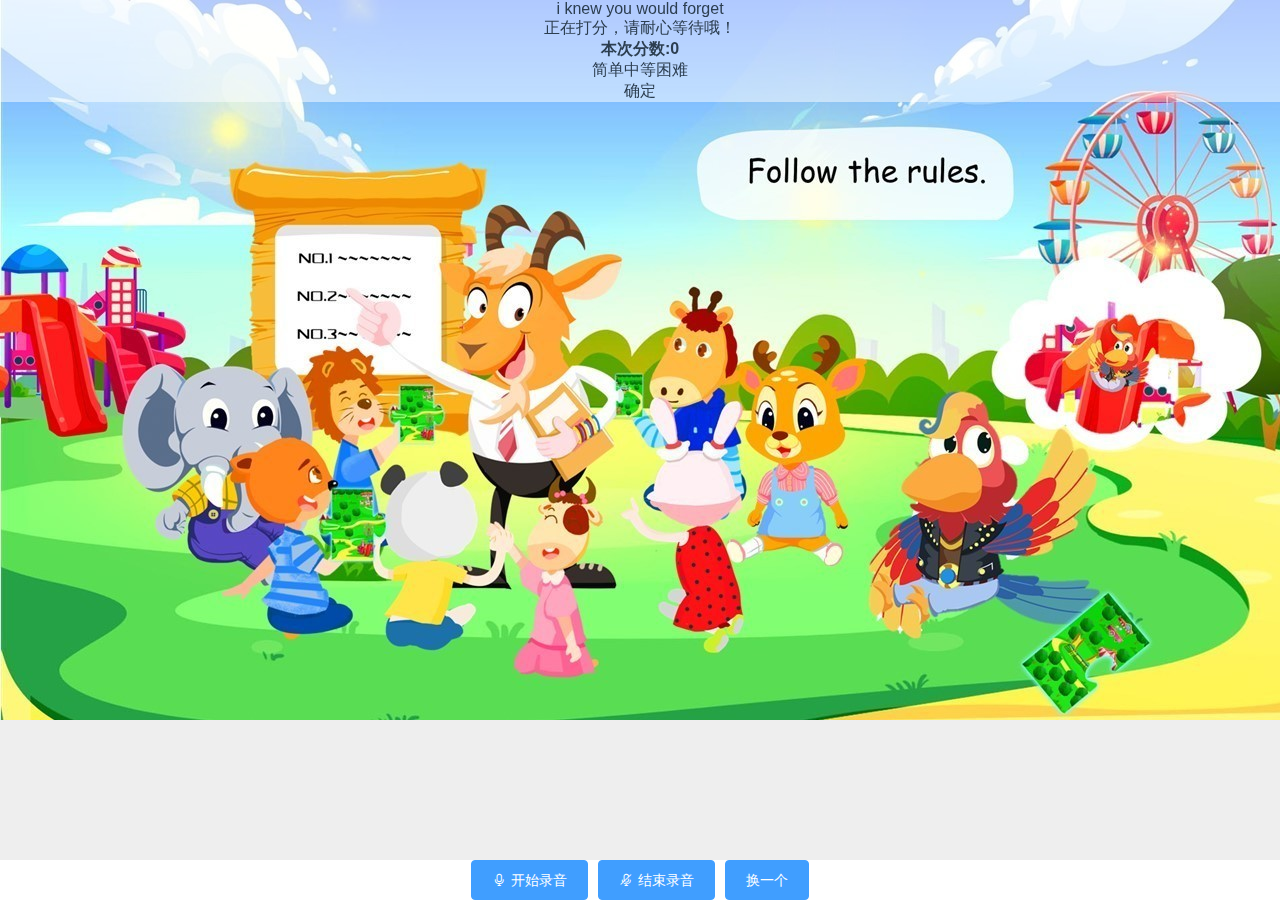
<file: app/src/main/assets/picture/index.html>
<!DOCTYPE html>
<html lang=en>

<head>
  <meta charset=utf-8>
  <meta http-equiv=X-UA-Compatible content="IE=edge">
  <meta name=viewport content="width=device-width,initial-scale=1">
  <link rel=icon href=favicon.ico>
  <title>ACVoice</title>
  <link href=./css/chunk-69451216.f25aabc3.css rel=prefetch>
  <link href=./js/chunk-69451216.de37ffda.js rel=prefetch>
  <link href=./css/app.4e7eff3c.css rel=preload as=style>
  <link href=./css/chunk-vendors.43fc3011.css rel=preload as=style>
  <link href=./js/app.5c0efa57.js rel=preload as=script>
  <link href=./js/chunk-vendors.f078e749.js rel=preload as=script>
  <link href=./css/chunk-vendors.43fc3011.css rel=stylesheet>
  <link href=./css/app.4e7eff3c.css rel=stylesheet>
</head>

<body><noscript><strong>We're sorry but ACVoice doesn't work properly without JavaScript enabled. Please enable it to
      continue.</strong></noscript>
  <div id=app></div>
  <script src=./js/chunk-vendors.f078e749.js> </script> <script src=js/app.5c0efa57.js> </script> </body> </html>
</file>
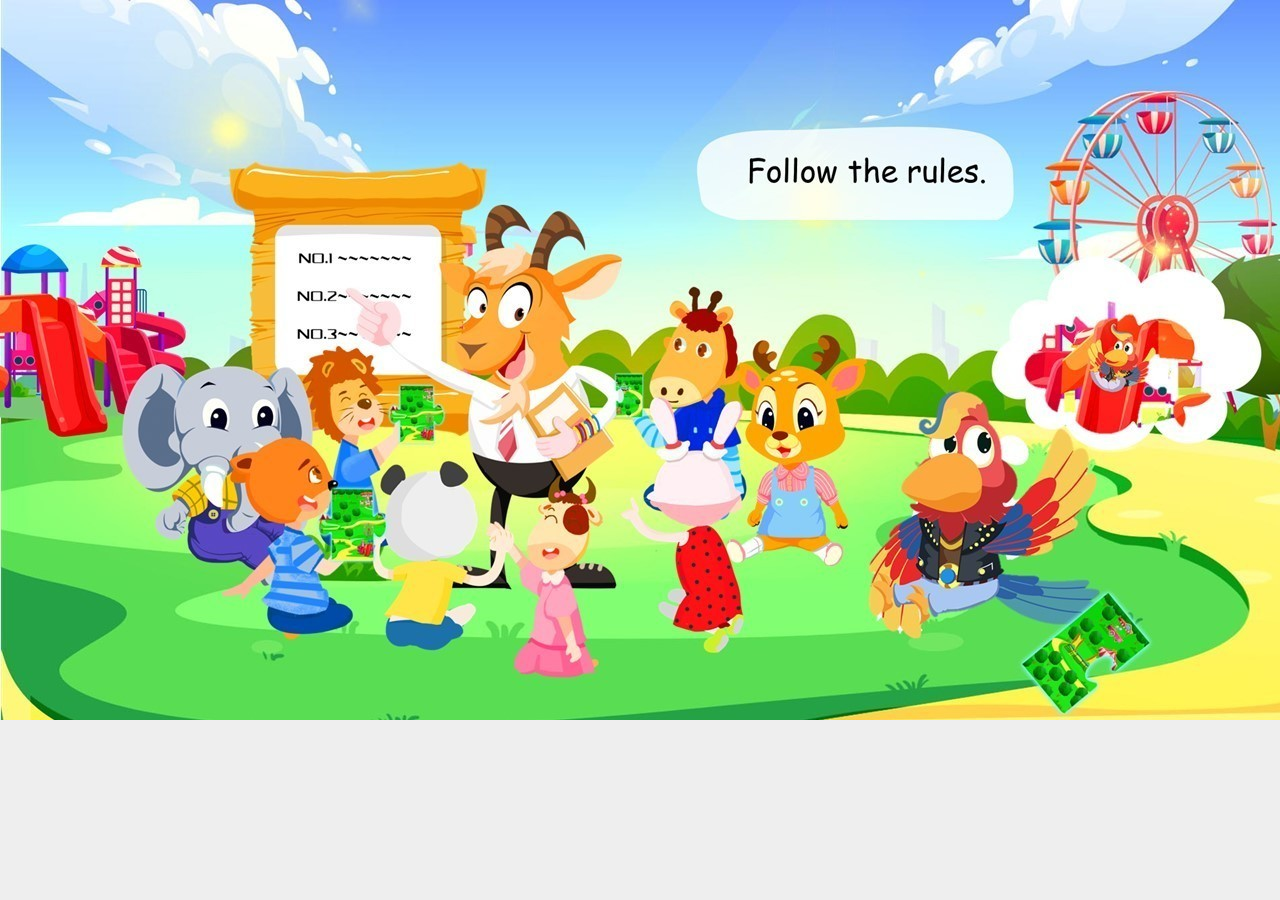
<file: app/src/main/assets/picture/ylcxb/index.html>
<!DOCTYPE html>
<html lang="en">
<head>
    <meta charset="utf-8">
    <!-- width=26.667, height=15 -->
    <meta name="viewport" content="width=device-width, initial-scale=1.0, maximum-scale=1.0, minimum-scale=1.0, user-scalable=no">
    <title>test1</title>
    <meta name="description" content="点击查看《test1》">


    <meta name="renderer" content="webkit">
    <meta http-equiv="X-UA-Compatible" content="IE=edge,chrome=1">


    <style>
    #main.protected #logo {
        top:5%;
    }
    #main.protected #banner {
        top:calc(5% + 70px);
    }
    #main.protected #loading-bar{
        display:none;
    }
    #main.protected #protect-hint {
        display:block;
    }

    #protect-hint {
        position:absolute;
        width:100%;
        bottom:0;
        text-align: center;
        font-size:16px;
        display:none;
    }
    #protect-hint .protect-content {
        width: 15em;
        height:100%;
        display:inline-block;
        background:rgb(255,210,0);
        border-radius: 4px;
        box-sizing: border-box;
        box-shadow: 0px 0px 2px 0px white,  0px -1px 0px 1px rgba(255,255,255,0.4) inset;
        padding-bottom:1em;
        position:relative;
        border-bottom-right-radius:0;
        border-bottom-left-radius:0;
    }
    .protect-content h3 {
        /*
        background: #c167e6;
        color: white;
        */
        margin: 0;
        padding: 1.5em 0 0.5em 0;
        margin-bottom: 1em;
        box-shadow: 0px 0px 0px 0px white,  0px 1px 0px 0px rgba(255,255,255,0.2) inset;
        position:relative;
    }
    .protect-content h3:after {
        content: "";
        width: 1em;
        height: 1em;
        background: black;
        display: block;
        border-radius: 1em;
        position: absolute;
        left: calc(50% - 0.5em);
        top: -0.7em;
        box-shadow: -6em 0px 0px 0px black, -4.5em 0px 0px 0px black, -3em 0px 0px 0px black, -1.5em 0px 0px 0px black,6em 0px 0px 0px black, 4.5em 0px 0px 0px black, 3em 0px 0px 0px black, 1.5em 0px 0px 0px black;
    }
    .protect-content img {
        width:80%;
        height:80%;
    }
    .protect-content input:focus{
    }
    .protect-content ::-webkit-input-placeholder { letter-spacing: 0; }
    .protect-content :-moz-placeholder { letter-spacing: 0; }
    .protect-content ::-moz-placeholder { letter-spacing: 0; }
    .protect-content :-ms-input-placeholder { letter-spacing: 0; }
    .protect-content input {
        letter-spacing:0.5em;
        font-size: 1em;
        width:8em;
        height:1em;
        padding:0.5em 0;
        border:none;
        text-align:center;
        border-radius:0;
    }
    .hint-container {
        position:relative;
        padding-top:2em;
        display:none;
    }
    .hint-container:after, .hint-container:before {
        content: "";
        font-size:1.2em;
        width: 0.5em;
        height:1px;
        position:absolute;
        top: 1em;
        left:-0.8em;
        box-shadow: 1.2em 0, 2.2em 0, 3.2em 0, 4.2em 0, 5.2em 0, 6.2em 0, 7.2em 0, 8.2em 0, 9.2em 0, 10.2em 0, 11.2em 0, 12.2em 0;

    }
    .hint-container:after {
        height:2px;
        color: #daa539;
    }
    .hint-container:before {
        margin-top:2px;
        color:white;
    }
    .password-container #submit-password{
        width: 3em;
        padding:0;
    }
    #hint-content {
        font-size: 0.8em;
        line-height: 1.5;
        white-space:pre-wrap;
    }
    .load-btn {
        display: inline-block;
        padding:0.2em 1.2em;
        background: #e25050;
        box-sizing: border-box;
        line-height: 2em;
        color: white;
        cursor:pointer;
    }
    #protect-hint.need-pay .password-area{
        display: none;
    }

    #protect-hint.need-pay .purchase-area{
        display: block;
    }
    #protect-hint .purchase-area{
        display:none
    }
    #protect-hint .purchase-area #qrpay-area{
        display:none;
    }
    #protect-hint .purchase-area.qrpay #qrpay-area{
        display:block;
    }
    #protect-hint .purchase-area.qrpay #base-area {
        display:none;
    }

    .pdf-page {
        width: 100%;
        height: 100%;
    }
    punctuation:before, punctuation:after {
        content: " ";
        font-size:0;
        line-height:0;
    }
    punctuation.end pole {
        display:inline-block;
        font-size: 0 !important;
    }
    #user-panel #edit-info{
        border-radius: 12px;
        display: inline-block;
        padding: 6px 12px;
        color:rgba(130,130,130,0.6);
        text-align: center;
        position: absolute;
        bottom: 20px;
        right:20px;
        z-index: 10;

    }
    #user-panel #edit-info {
        padding:0;
    }
    .bgm-btn {
        position: absolute;
        right: 20px;
        top: 20px;
        z-index: 200;
        width: 30px;
        height: 30px;
        background-image: url(//h5.ppj.io/common/images/bgm-btn.svg);
        background-size: contain;
        background-repeat: no-repeat;
    }
    .bgm-btn.rotate {
        -webkit-animation: rotating 1.2s linear infinite;
        animation: rotating 1.2s linear infinite;
    }
    @-webkit-keyframes rotating {
        0% {
            transform: rotate(0deg)
        }

        to {
            transform: rotate(1turn)
        }
    }

    @keyframes rotating {
        0% {
            transform: rotate(0deg)
        }

        to {
            transform: rotate(1turn)
        }
    }
    #user-panel > * {
        transform:translate3d(0,0,0);
        -webkit-transform:translate3d(0,0,0);
    }
    #user-panel.fullscreen {
        -webkit-transform-origin: center center;
        transform-origin: center center;
        pointer-events:none;
        position:absolute;
        width:100%;
        height: 100%;
        top:0;
        left:0;
        z-index: 1000;
    }
    #user-panel.fullscreen> * {
        pointer-events: auto;
    }
    body.hide-bgm-btn .bgm-btn {
        display:none !important;
    }
    body.hide-page-number  #edit-info {
        display:none !important;
    }

    </style>






    <script>
    var REM = 12;

    var PID = 943425

    </script>
    <style>
    html {
        height:100%;
        width:100%;
        font-size:12px;
        overflow:hidden;
    }
    body {
        background: #eee;
        font-family: Helvetica Neue, Helvetica, Arial, sans-serif;
        font-size: 14px;
        color:#000;
        margin: 0  auto;
        padding: 0;
        width:100%;
        height:100%;
        user-select: none;
        -webkit-user-select: none;
        position:relative;
        overflow:hidden;
    }
    #main.sized {
        width: 26.667rem;
        height: 15rem;
        position:relative;
    }
    #main.protected {
        height:auto;
        width: auto;
        position:static;
    }
    #pages.slides-container {
        width: 26.667rem;
        height: 15rem;

    }

    #main.auto-fill .slides-container {
        overflow: visible;
    }
    .fill-horizontal .pin-top > .pin-container {
        transform-origin: center bottom !important;
    }
    .fill-vertical .pin-right > .pin-container {
        transform-origin: left center !important;
    }
    .fill-horizontal .pin-bottom > .pin-container {
        transform-origin: center top !important;
    }
    .fill-vertical .pin-left > .pin-container {
        transform-origin: right center !important;
    }
    .reveal-slide {
        font-size: 18px;
        background: #fff;
    }
    .pin-container {
        width: 100%;
        height: 100%;
    }

    #loading {
        width: 100%;
        height: 100%;
        background: #000;
        position: absolute;
        z-index: 100;
        left: 0;
        top: 0;

        text-align:center;
        transition: opacity 1s;
        -webkit-transition: opacity 1s;

    }
    .hide {
        display:none;
    }
    #loading.fade {
        opacity: 0;
    }
    #loading-bar {
        position: relative;
        height: 2px;
        background: #FFFFFF;
        width: 20%;
        margin: 0 auto;
        top: 45%;
        border-radius: 1px;
        overflow: hidden;
    }
    #loading-entry {
        color:white;
        position: relative;
        margin: 0 auto;
        top: 45%;
        overflow: hidden;
        width:100%;
        text-align:center;
    }
    #loading-progress{
        width: 100%;
        height: 100%;
        background: #B8CC41;
        transform-origin: top left;
        transform: scaleX(0);
        -webkit-transform: scaleX(0);
        -webkit-transform-origin: top left;
        transition: transform 0.5s;
        -webkit-transition: -webkit-transform 0.5s;
    }
    #loading.default-logo #banner,   #loading.default-logo svg#logo{
        display:block !important;
    }
    #logo{
        position:relative;
        display: block;
        margin: 0 auto;
        top:40%;
    }
    #banner {
        position:absolute;
        bottom:10%;
        color:white;
        width:100%;
        text-align:center;
        font-size:14px;
    }
    .rotated {
        -webkit-transform:rotate(90deg);
        transform:rotate(90deg);
    }
    img#logo{
        width: auto;
        max-width: 200px;
        max-height: 100px;
    }
    .video .image-container:after {
        content: '';
        left: 0;
        top: 0;
        width: 100%;
        height: 100%;
        position: absolute;
        background: url('[data-uri]') no-repeat rgba(0,0,0,0.3) center center;
        opacity: 0.7;
        background-size: 16%;
    }
    video {
        width:100%;
        height:100%;
        position:absolute;
        object-fit: fill;
        background:url('[data-uri]') no-repeat rgb(0,0,0) center center;
    }




    #arrow.vertical {
        top:initial;
        right:initial;
        bottom:20px;
        left: calc(50% - 20px);
    }
     #arrow.rotated.vertical{
        bottom: initial;
        right: initial;
        top: calc(50% - 20px);
        left: 20px;
        -webkit-transform: rotate(90deg);
        transform: rotate(90deg);
    }
    #arrow.horizontal  {
        bottom: initial;
        left: initial;
        top: calc(50% - 20px);
        right: 20px;
        -webkit-transform: rotate(-90deg);
        transform: rotate(-90deg);

    }
    #arrow.rotated.horizontal  {
        top:initial;
        right:initial;
        bottom:20px;
        left: calc(50% - 20px);
        -webkit-transform: rotate(0deg);
        transform: rotate(0deg);
    }
    </style>
<!-- htmlbuild:scorm -->
<!-- endbuild -->

    <script>
        window.doc_info =  window.doc_info || {
            title : "test1",
            description : "点击查看《test1》",
            cover: "",
            logo : "-1",

        }

    </script>


    <script>


        var isMobile = /iPhone|Android/i.test(navigator.userAgent)
        if (isMobile && doc_info.allow_embed === false && (window.top !== window.self)){
            try {
                console.error("hijack detect!")
                console.error("hijack detect!", window.top.location.href)
            }catch(e){
            }
            window.top.location.href = window.self.location.href
        }
        if (window.doc_info["redirect_url"]){
            location.href = window.doc_info["redirect_url"]
        }
        document.title = doc_info.title || document.title || ""
        document.head && (document.head.querySelector('meta[name=description]').content = doc_info.description || "");
        var pi = Math.pi = Math.PI
    </script>
    <script>
        var stageWidth = 26.667 * 12;
        var stageHeight = 15 * 12;
        var autoPlay = doc_info.auto_play;

        var stretch = doc_info.stretch || "restrict"//"restrict"; //["restrict", "fullscreen"]
        var originStretch = stretch;
        if (stretch == 'auto' || stretch == "smart") {
            stretch = 'restrict';
        }
        //var stretch = "restrict"; //["restrict", "fullscreen"]
        var contentArea = {"x1":13.3335,"y1":7.5,"x2":13.3335,"y2":7.5}
        var shareDomains = [];
        var shareLink = location.href.replace(location.host, shareDomains[Math.floor(shareDomains.length * Math.random())] || location.host).replace(/#.*$/, '').replace(/password=[^&]*/, '');
        var wxRequired = false;

        if (doc_info.auth_type){
            stretch = "restrict";
        }
        if (doc_info.forbid_share){
            if (location.href.indexOf("from=") > 0 || location.href.indexOf("#share") > 0 ){
                shareLink = "//v5.ppj.io/401.html?" + (new Date().getTime());
            } else {
                shareLink = shareLink + "#share"
            }
        }
        window.FEATURES = { lazyPlay: true }
        var CDN = "."
        var commonCDN = "."
        var BACKEND = "//ppj.io"
        var UID = "v3sY1a4d" || (function(){
            var parts = window.location.href.replace(/\?.*$/, '').split("/");
            parts.pop();
            return parts.pop();
        }());
        var backend = BACKEND + "/lectures/" + UID + "/action_record"
    </script>
    <script>
    var backend = "./data"
    </script>

<script>
var backend = "./data"
</script>

       <script>

            window.needRotate = false;
            // var screenWidth = document.documentElement.clientWidth; var screenHeight = document.documentElement.clientHeight;
            var screenWidth = document.documentElement.clientWidth;
            var screenHeight = document.documentElement.clientHeight;
            var scaleR = 1;
            window.isDesktop = false;
            var offsetRatio = 1.0;
            var html = document.documentElement;
            var html_font_size = parseFloat(window.getComputedStyle(html, null).getPropertyValue('font-size'));
            var autoFill
            html.style.fontSize = '20px'
            offsetRatio = 20 / parseFloat(window.getComputedStyle(html, null).getPropertyValue('font-size'));
            //var main = document.getElementById("main");
            function calculate(setREM) {
                var screenR = screenHeight / screenWidth;
                var stageR = stageHeight / stageWidth;
                var REM = 12;
                var FONTRatio = REM / 320;
                var main_transforms = [];

                window.needRotate = (screenR - 1) * (stageR - 1) < 0;
                var dreamWidth = screenWidth;
                var maxWidth = dreamWidth;
                var maxHeight;
                var direction;

                if (stretch == "auto"){
                    // 如果是竖版，长度超出屏幕
                    if (!window.needRotate && stageR >= screenR && screenR >1){
                        stretch = "fullscreen"
                    } else {
                        stretch = "restrict"
                    }

                    if (contentArea){
                        var w = stageWidth / 12;
                        var h = stageHeight / 12;

                        var r = screenR > 1 ? 1 / screenR : screenR;
                        if (stageR < r){
                            r = 1 / r;
                            var R = 1 / stageR;
                            var gap = (r - stageR) / 2 * h;
                            if (gap > contentArea.x1 || gap > (w - contentArea.x2)){
                                stretch = "restrict";
                            }
                        } else {
                            //r = 1 / r;
                            var R = stageR;
                            var gap = (R - r) / 2 * w;
                            if (gap > contentArea.y1 || gap > (h - contentArea.y2)){
                                stretch = "restrict";
                            }
                        }
                    }
                }

                if (!window.needRotate) {
                    //先设置rem达到放大的效果,再居中
                    if (stretch != 'restrict') {
                        dreamWidth = Math.max(screenWidth, screenHeight / stageR);
                        maxWidth = dreamWidth;
                        //横轴居中
                        main_transforms.push("translateX(-" + (dreamWidth - screenWidth) / 2 + "px)");
                        scaleR = screenWidth / dreamWidth;
                    } else {
                        dreamWidth = Math.min(screenWidth, screenHeight / stageR);
                        maxWidth =  Math.max(screenWidth, screenHeight / stageR);

                        //屏幕居中
                        main_transforms.push("translate(" + (screenWidth - dreamWidth) / 2 + "px, " + (screenHeight - dreamWidth * stageR) / 2 + "px)");


                    }
                    maxHeight = maxWidth * screenR;

                } else {
                    if (stretch != 'restrict') {
                        dreamWidth = Math.max(screenHeight, screenWidth / stageR);
                        maxWidth = dreamWidth;
                    } else {
                        dreamWidth = Math.min(screenHeight, screenWidth / stageR);
                        maxWidth = Math.max(screenHeight, screenWidth / stageR);
                    }
                    maxHeight = maxWidth / screenR;
                    //rotate: 横屏竖图 or 横图竖屏
                    if (screenR > stageR) {
                        //居中 main_transforms.push("translate(" + dreamWidth / 2 * (stageR - 1) + "px, " + (screenHeight / 2 - dreamWidth * stageR / 2) + "px)");
                        if (stretch == 'restrict'){
                            main_transforms.push("translate(" + (screenWidth - dreamWidth) / 2 + "px, " + (screenHeight - dreamWidth * stageR) / 2 + "px)");
                        }else {
                            main_transforms.push("translate(" + (screenWidth - dreamWidth) / 2 + "px, " + dreamWidth / 2 * (1 - stageR) + "px)");
                            scaleR = Math.min(screenHeight, screenWidth / stageR) / dreamWidth
                        }
                        //旋转
                        main_transforms.push("rotate(90deg)");
                    } else {
                        if (stretch == 'restrict'){
                            main_transforms.push("translate(" + (screenWidth - dreamWidth) / 2 + "px," + (screenHeight - dreamWidth * stageR) / 2 + "px)");
                        } else {
                            //居中
                            main_transforms.push("translate(" + dreamWidth / 2 * (stageR - 1) + "px," + (screenHeight / 2 - dreamWidth * stageR / 2) + "px)");
                            scaleR = Math.min(screenHeight, screenWidth / stageR) / dreamWidth
                        }
                        //旋转
                        main_transforms.push("rotate(-90deg)");
                    }
                }
                if (originStretch == "smart") {
                    if ( (!window.needRotate ? screenWidth : screenHeight )> dreamWidth) {
                        autoFill = "horizontal"
                    } else {
                        autoFill = "vertical"
                    }
                }

                // desktop
                if (screenR < 1 && screenWidth > 800 && !navigator.userAgent.match(/(iPad)|(iPhone)|(iPod)|(android)|(webOS)/i)) {
                    window.isDesktop = true;
                    autoFill = null;
                    if (window.needRotate){
                        dreamWidth = screenHeight / stageR;
                        main_transforms.length = 0;
                        scaleR = 1;
                        window.needRotate = false;
                    }
                }

                  //根据DreamWidth设置rem
                if (setREM) {
                   // var center = Math.min(maxWidth, maxWidth * stageR) / 2;
                   var center = Math.min(screenWidth, screenHeight) / 2;

                    var fontEl = document.createElement('style');
                    document.documentElement.firstElementChild.appendChild(fontEl);
                    window.REM = dreamWidth * FONTRatio;

                    fontEl.innerHTML = 'html{font-size:' + window.REM * offsetRatio + 'px!important;}\n'
                        + '#main.auto-fill .pin > .pin-container { transform:scale(' + maxWidth / dreamWidth + ');}'
                        + "#main.auto-fill { width:" + (window.needRotate ? screenHeight : screenWidth) + "px; height:" +  (!window.needRotate ? screenHeight : screenWidth)  + "px; " + "transform-origin:" + center +"px " + center + "px; }"
                        + ".fill-horizontal #pages.slides-container { left: " + Math.max(0, (maxWidth - dreamWidth) /2)  + "px; }"
                        + ".fill-vertical #pages.slides-container { top: " +  Math.max(0,(maxWidth * stageR - dreamWidth * stageR) / 2)  + "px;}"

                }
                if (autoFill) {
                    main_transforms = main_transforms.filter(function(i){ return /rotate/.test(i) });
                }
                return main_transforms;
            }
            function transformMain(mainTrans) {
                var main = document.getElementById('main')//document.getElementById("pages");
                if (mainTrans.length > 0) {
                    main.style.webkitTransform = main.style.transform = mainTrans.join(" ");
                }
                if (window.isDesktop) {
                    main.style.webkitTransform = main.style.transform="none"
                    main.style.margin = "0 auto"
                }
                if (autoFill) {
                    main.className += main.className + " auto-fill" + " fill-" + autoFill
                }
            }
            var mainTrans = calculate(true);

            window.initialPageCorrect = !window.needRotate;

            window.templatePartials = [];

        </script>
</head>
<body>

    <div id='main'>
    <div id='loading'>
        <img id="logo" width="80" style="top:calc(40% - 1em)">
        <div id='banner' style='display:none;'>ppj.io  一键把PPT发布为H5</div>
        <svg id='logo' style='display:none;' version="1.1" xmlns="http://www.w3.org/2000/svg" xmlns:xlink="http://www.w3.org/1999/xlink" x="0px" y="0px"
            width="60.699px" height="50px"
            viewBox="367.052 205.153 300.699 133.33" xml:space="preserve">
            <symbol  id="p" viewBox="-48.947 -65.482 97.895 130.964">
            <path d="M-44.446-60.982c0,0.119,0,77.756,0.001,77.875c0.192,24.383,20.017,44.089,44.446,44.089c24.547,0,44.447-19.898,44.447-44.447c0-24.548-19.899-44.446-44.447-44.446S-44.447-8.014-44.447,16.535"/>
            </symbol>
            <g fill="none" stroke="white" stroke-width="9" stroke-linecap="round">
            <use xlink:href="#p"  width="97.895" height="130.964" x="-48.947" y="-65.482" transform="matrix(1 0 0 -1 415.9993 273)" overflow="visible"/>
            <use xlink:href="#p"  width="97.895" height="130.964" x="-48.947" y="-65.482" transform="matrix(1 0 0 -1 513.9993 273)" overflow="visible"/>
            <path d="M562.875,271.659
            c0-45.445,54-80.659,100.375-51.159"/>
            <path d="M663.25,323.954c-47.5,27.546-100.375-6.357-100.375-52.295"/>
            <path d="M597.5,303v-58.5c0,0,0-22,51-9.25 M598,266.5h63M637.5,268v52"/>
            <g stroke-width="4">
            <path d="M600,279.75c0-6.188,2.625-10.73,9.688-10.73"/>
            <path d="M640,279.75c0-6.188,2.625-10.73,9.688-10.73"/>
            <path d="M600,249.392c-0.396,7.554,0.312,14.17,12.562,14.67"/>
            </g>
            <path d="M455.4,235.875c4.476,8.375,9.601,31.958,25.726,50.5"/>
            </g>
            <g fill="none" stroke="black" stroke-width="6">
            <path d="M482.125,275c-10.25-14.5-15.398-31.581-19-41"/>
            <path stroke-linecap="square" d="M558.447,284.12c6.679-15.147,17.083-34.728,17.929-36.245"/>
            </g>
        </svg>
        <div id='loading-bar'>
            <div id='loading-progress'></div>
        </div>
        <div id='protect-hint'>
            <div class='protect-content'>
                <div class="password-area">
                    <h3 lazy="继续观看需要密码">页面受密码保护</h3>
                    <div class='password-container'>
                        <input id='protect-password' type='password' placeholder="请输入访问密码"><span id='submit-password' class="load-btn" href="">确定</span>
                    </div>
                </div>
                <div class="purchase-area">
                    <h3 lazy="继续观看需付费">内容需要付费观看</h3>
                    <div id='base-area'>
                        <span id='purchase-btn' class="load-btn" href="">打赏 <span id="purchase-price">5</span> 元</span>
                    </div>
                    <div id='qrpay-area'>
                        <h5>微信扫一扫完成支付</h5>
                        <img id='qrpay-qrcode' width="192" height="192" >
                    </div>
                </div>
                <div id='hint-container' class='hint-container'>
                    <pre id='hint-content'>长按扫描二维码
回复"PPT"获取访问密码</pre>
                    <img id='wechat-qrcode' width="192" height="192" style='display:none' >
                </div>
            </div>
        </div>

<!--        <div id="loading-entry" class="hide">点击屏幕继续加载</div>-->
    </div>
    <div class="reveal slides-container hide" id='pages'>
        <div id='slides' class="slides slides-wrapper">
            <!-- htmltobuild:template templates/template.html -->

            <section class="reveal-slide" id='slide-0'>
                <script type='template'>
                    <div class='sm1 undefined' style="width:26.667rem;height:15rem">
<style>
        [click-command^=open] {
            color: rgb(5, 99, 193) !important;
        }
        </style>

<div id="mbg" class="bg df" style="position:absolute;top:0rem;left:0rem;min-width:26.667rem;min-height:15rem;transform-origin:center center;-webkit-transform-origin:center center;transform:translate3d(0rem,0rem,0);-webkit-transform:translate3d(0rem,0rem,0)">
<div class='pin-container' id="pc-mbg" style="">
<div class='cc'>
<div class='render-container' style="width:26.667rem;height:15rem;left:0rem;top:0rem">
<svg preserveAspectRatio="xMinYMin meet" viewBox="0 0 1219.2 685.8" style="width:26.667rem;height:15rem;left:0;top:0;transform-origin:center center;-webkit-transform-origin:center center;position:absolute!important" overflow="visible"><path d="M0 0h1219.2v685.8H0z" fill="#FFF" fill-rule="evenodd"/></svg>
</div>
</div>
</div>
</div>
<div id="4" class="df" style="position:absolute;top:0rem;left:0rem;min-width:26.667rem;min-height:15rem;transform-origin:center center;-webkit-transform-origin:center center;transform:translate3d(0rem,0rem,0);-webkit-transform:translate3d(0rem,0rem,0)">
<div class='pin-container' id="pc-4" style="">
<div class='cc'>
<div class='render-container' style="width:26.667rem;height:15rem;left:0rem;top:0rem">
<div class='image-container' style='width:100%;height:100%;overflow:hidden'>
<img src="./images/image1_200891.jpg" style="width:26.667rem;height:15rem;position:relative;left:0rem;top:0rem;display:block">
</div>
</div>
</div>
</div>
</div>
</div>
<svg>
  <defs>
  </defs>
</svg>
                </script>
            </section>

            <section class="reveal-slide" id='slide-1'>
                <script type='template'>
                    <div class='sm1 undefined' style="width:26.667rem;height:15rem">
<style>
        [click-command^=open] {
            color: rgb(5, 99, 193) !important;
        }
        </style>

<div id="mbg" class="bg df" style="position:absolute;top:0rem;left:0rem;min-width:26.667rem;min-height:15rem;transform-origin:center center;-webkit-transform-origin:center center;transform:translate3d(0rem,0rem,0);-webkit-transform:translate3d(0rem,0rem,0)">
<div class='pin-container' id="pc-mbg" style="">
<div class='cc'>
<div class='render-container' style="width:26.667rem;height:15rem;left:0rem;top:0rem">
<svg preserveAspectRatio="xMinYMin meet" viewBox="0 0 1219.2 685.8" style="width:26.667rem;height:15rem;left:0;top:0;transform-origin:center center;-webkit-transform-origin:center center;position:absolute!important" overflow="visible"><path d="M0 0h1219.2v685.8H0z" fill="#FFF" fill-rule="evenodd"/></svg>
</div>
</div>
</div>
</div>
<div id="3" class="df" style="position:absolute;top:0rem;left:0rem;min-width:26.667rem;min-height:15rem;transform-origin:center center;-webkit-transform-origin:center center;transform:translate3d(0rem,0rem,0);-webkit-transform:translate3d(0rem,0rem,0)">
<div class='pin-container' id="pc-3" style="">
<div class='cc'>
<div class='render-container' style="width:26.667rem;height:15rem;left:0rem;top:0rem">
<div class='image-container' style='width:100%;height:100%;overflow:hidden'>
<img src="./images/image2_195540.jpg" style="width:26.667rem;height:15rem;position:relative;left:0rem;top:0rem;display:block">
</div>
</div>
</div>
</div>
</div>
</div>
<svg>
  <defs>
  </defs>
</svg>
                </script>
            </section>

            <section class="reveal-slide" id='slide-2'>
                <script type='template'>
                    <div class='sm1 undefined' style="width:26.667rem;height:15rem">
<style>
        [click-command^=open] {
            color: rgb(5, 99, 193) !important;
        }
        </style>

<div id="mbg" class="bg df" style="position:absolute;top:0rem;left:0rem;min-width:26.667rem;min-height:15rem;transform-origin:center center;-webkit-transform-origin:center center;transform:translate3d(0rem,0rem,0);-webkit-transform:translate3d(0rem,0rem,0)">
<div class='pin-container' id="pc-mbg" style="">
<div class='cc'>
<div class='render-container' style="width:26.667rem;height:15rem;left:0rem;top:0rem">
<svg preserveAspectRatio="xMinYMin meet" viewBox="0 0 1219.2 685.8" style="width:26.667rem;height:15rem;left:0;top:0;transform-origin:center center;-webkit-transform-origin:center center;position:absolute!important" overflow="visible"><path d="M0 0h1219.2v685.8H0z" fill="#FFF" fill-rule="evenodd"/></svg>
</div>
</div>
</div>
</div>
<div id="3" class="df" style="position:absolute;top:0rem;left:0rem;min-width:26.667rem;min-height:15rem;transform-origin:center center;-webkit-transform-origin:center center;transform:translate3d(0rem,0rem,0);-webkit-transform:translate3d(0rem,0rem,0)">
<div class='pin-container' id="pc-3" style="">
<div class='cc'>
<div class='render-container' style="width:26.667rem;height:15rem;left:0rem;top:0rem">
<div class='image-container' style='width:100%;height:100%;overflow:hidden'>
<img src="./images/image3_196528.jpg" style="width:26.667rem;height:15rem;position:relative;left:0rem;top:0rem;display:block">
</div>
</div>
</div>
</div>
</div>
</div>
<svg>
  <defs>
  </defs>
</svg>
                </script>
            </section>

            <section class="reveal-slide" id='slide-3'>
                <script type='template'>
                    <div class='sm1 undefined' style="width:26.667rem;height:15rem">
<style>
        [click-command^=open] {
            color: rgb(5, 99, 193) !important;
        }
        </style>

<div id="mbg" class="bg df" style="position:absolute;top:0rem;left:0rem;min-width:26.667rem;min-height:15rem;transform-origin:center center;-webkit-transform-origin:center center;transform:translate3d(0rem,0rem,0);-webkit-transform:translate3d(0rem,0rem,0)">
<div class='pin-container' id="pc-mbg" style="">
<div class='cc'>
<div class='render-container' style="width:26.667rem;height:15rem;left:0rem;top:0rem">
<svg preserveAspectRatio="xMinYMin meet" viewBox="0 0 1219.2 685.8" style="width:26.667rem;height:15rem;left:0;top:0;transform-origin:center center;-webkit-transform-origin:center center;position:absolute!important" overflow="visible"><path d="M0 0h1219.2v685.8H0z" fill="#FFF" fill-rule="evenodd"/></svg>
</div>
</div>
</div>
</div>
<div id="3" class="df" style="position:absolute;top:0rem;left:0rem;min-width:26.667rem;min-height:15rem;transform-origin:center center;-webkit-transform-origin:center center;transform:translate3d(0rem,0rem,0);-webkit-transform:translate3d(0rem,0rem,0)">
<div class='pin-container' id="pc-3" style="">
<div class='cc'>
<div class='render-container' style="width:26.667rem;height:15rem;left:0rem;top:0rem">
<div class='image-container' style='width:100%;height:100%;overflow:hidden'>
<img src="./images/image4_154438.jpg" style="width:26.667rem;height:15rem;position:relative;left:0rem;top:0rem;display:block">
</div>
</div>
</div>
</div>
</div>
</div>
<svg>
  <defs>
  </defs>
</svg>
                </script>
            </section>

            <section class="reveal-slide" id='slide-4'>
                <script type='template'>
                    <div class='sm1 undefined' style="width:26.667rem;height:15rem">
<style>
        [click-command^=open] {
            color: rgb(5, 99, 193) !important;
        }
        </style>

<div id="mbg" class="bg df" style="position:absolute;top:0rem;left:0rem;min-width:26.667rem;min-height:15rem;transform-origin:center center;-webkit-transform-origin:center center;transform:translate3d(0rem,0rem,0);-webkit-transform:translate3d(0rem,0rem,0)">
<div class='pin-container' id="pc-mbg" style="">
<div class='cc'>
<div class='render-container' style="width:26.667rem;height:15rem;left:0rem;top:0rem">
<svg preserveAspectRatio="xMinYMin meet" viewBox="0 0 1219.2 685.8" style="width:26.667rem;height:15rem;left:0;top:0;transform-origin:center center;-webkit-transform-origin:center center;position:absolute!important" overflow="visible"><path d="M0 0h1219.2v685.8H0z" fill="#FFF" fill-rule="evenodd"/></svg>
</div>
</div>
</div>
</div>
<div id="3" class="df" style="position:absolute;top:0rem;left:0rem;min-width:26.667rem;min-height:15rem;transform-origin:center center;-webkit-transform-origin:center center;transform:translate3d(0rem,0rem,0);-webkit-transform:translate3d(0rem,0rem,0)">
<div class='pin-container' id="pc-3" style="">
<div class='cc'>
<div class='render-container' style="width:26.667rem;height:15rem;left:0rem;top:0rem">
<div class='image-container' style='width:100%;height:100%;overflow:hidden'>
<img src="./images/image5_176931.jpg" style="width:26.667rem;height:15rem;position:relative;left:0rem;top:0rem;display:block">
</div>
</div>
</div>
</div>
</div>
</div>
<svg>
  <defs>
  </defs>
</svg>
                </script>
            </section>

            <section class="reveal-slide" id='slide-5'>
                <script type='template'>
                    <div class='sm1 undefined' style="width:26.667rem;height:15rem">
<style>
        [click-command^=open] {
            color: rgb(5, 99, 193) !important;
        }
        </style>

<div id="mbg" class="bg df" style="position:absolute;top:0rem;left:0rem;min-width:26.667rem;min-height:15rem;transform-origin:center center;-webkit-transform-origin:center center;transform:translate3d(0rem,0rem,0);-webkit-transform:translate3d(0rem,0rem,0)">
<div class='pin-container' id="pc-mbg" style="">
<div class='cc'>
<div class='render-container' style="width:26.667rem;height:15rem;left:0rem;top:0rem">
<svg preserveAspectRatio="xMinYMin meet" viewBox="0 0 1219.2 685.8" style="width:26.667rem;height:15rem;left:0;top:0;transform-origin:center center;-webkit-transform-origin:center center;position:absolute!important" overflow="visible"><path d="M0 0h1219.2v685.8H0z" fill="#FFF" fill-rule="evenodd"/></svg>
</div>
</div>
</div>
</div>
<div id="3" class="df" style="position:absolute;top:0rem;left:0rem;min-width:26.667rem;min-height:15rem;transform-origin:center center;-webkit-transform-origin:center center;transform:translate3d(0rem,0rem,0);-webkit-transform:translate3d(0rem,0rem,0)">
<div class='pin-container' id="pc-3" style="">
<div class='cc'>
<div class='render-container' style="width:26.667rem;height:15rem;left:0rem;top:0rem">
<div class='image-container' style='width:100%;height:100%;overflow:hidden'>
<img src="./images/image6_175817.jpg" style="width:26.667rem;height:15rem;position:relative;left:0rem;top:0rem;display:block">
</div>
</div>
</div>
</div>
</div>
</div>
<svg>
  <defs>
  </defs>
</svg>
                </script>
            </section>

            <section class="reveal-slide" id='slide-6'>
                <script type='template'>
                    <div class='sm1 undefined' style="width:26.667rem;height:15rem">
<style>
        [click-command^=open] {
            color: rgb(5, 99, 193) !important;
        }
        </style>

<div id="mbg" class="bg df" style="position:absolute;top:0rem;left:0rem;min-width:26.667rem;min-height:15rem;transform-origin:center center;-webkit-transform-origin:center center;transform:translate3d(0rem,0rem,0);-webkit-transform:translate3d(0rem,0rem,0)">
<div class='pin-container' id="pc-mbg" style="">
<div class='cc'>
<div class='render-container' style="width:26.667rem;height:15rem;left:0rem;top:0rem">
<svg preserveAspectRatio="xMinYMin meet" viewBox="0 0 1219.2 685.8" style="width:26.667rem;height:15rem;left:0;top:0;transform-origin:center center;-webkit-transform-origin:center center;position:absolute!important" overflow="visible"><path d="M0 0h1219.2v685.8H0z" fill="#FFF" fill-rule="evenodd"/></svg>
</div>
</div>
</div>
</div>
<div id="3" class="df" style="position:absolute;top:0rem;left:0rem;min-width:26.667rem;min-height:15rem;transform-origin:center center;-webkit-transform-origin:center center;transform:translate3d(0rem,0rem,0);-webkit-transform:translate3d(0rem,0rem,0)">
<div class='pin-container' id="pc-3" style="">
<div class='cc'>
<div class='render-container' style="width:26.667rem;height:15rem;left:0rem;top:0rem">
<div class='image-container' style='width:100%;height:100%;overflow:hidden'>
<img src="./images/image7_178585.jpg" style="width:26.667rem;height:15rem;position:relative;left:0rem;top:0rem;display:block">
</div>
</div>
</div>
</div>
</div>
</div>
<svg>
  <defs>
  </defs>
</svg>
                </script>
            </section>

            <section class="reveal-slide" id='slide-7'>
                <script type='template'>
                    <div class='sm1 undefined' style="width:26.667rem;height:15rem">
<style>
        [click-command^=open] {
            color: rgb(5, 99, 193) !important;
        }
        </style>

<div id="mbg" class="bg df" style="position:absolute;top:0rem;left:0rem;min-width:26.667rem;min-height:15rem;transform-origin:center center;-webkit-transform-origin:center center;transform:translate3d(0rem,0rem,0);-webkit-transform:translate3d(0rem,0rem,0)">
<div class='pin-container' id="pc-mbg" style="">
<div class='cc'>
<div class='render-container' style="width:26.667rem;height:15rem;left:0rem;top:0rem">
<svg preserveAspectRatio="xMinYMin meet" viewBox="0 0 1219.2 685.8" style="width:26.667rem;height:15rem;left:0;top:0;transform-origin:center center;-webkit-transform-origin:center center;position:absolute!important" overflow="visible"><path d="M0 0h1219.2v685.8H0z" fill="#FFF" fill-rule="evenodd"/></svg>
</div>
</div>
</div>
</div>
<div id="3" class="df" style="position:absolute;top:0rem;left:0rem;min-width:26.667rem;min-height:15rem;transform-origin:center center;-webkit-transform-origin:center center;transform:translate3d(0rem,0rem,0);-webkit-transform:translate3d(0rem,0rem,0)">
<div class='pin-container' id="pc-3" style="">
<div class='cc'>
<div class='render-container' style="width:26.667rem;height:15rem;left:0rem;top:0rem">
<div class='image-container' style='width:100%;height:100%;overflow:hidden'>
<img src="./images/image8_159765.jpg" style="width:26.667rem;height:15rem;position:relative;left:0rem;top:0rem;display:block">
</div>
</div>
</div>
</div>
</div>
</div>
<svg>
  <defs>
  </defs>
</svg>
                </script>
            </section>

            <section class="reveal-slide" id='slide-8'>
                <script type='template'>
                    <div class='sm1 undefined' style="width:26.667rem;height:15rem">
<style>
        [click-command^=open] {
            color: rgb(5, 99, 193) !important;
        }
        </style>

<div id="mbg" class="bg df" style="position:absolute;top:0rem;left:0rem;min-width:26.667rem;min-height:15rem;transform-origin:center center;-webkit-transform-origin:center center;transform:translate3d(0rem,0rem,0);-webkit-transform:translate3d(0rem,0rem,0)">
<div class='pin-container' id="pc-mbg" style="">
<div class='cc'>
<div class='render-container' style="width:26.667rem;height:15rem;left:0rem;top:0rem">
<svg preserveAspectRatio="xMinYMin meet" viewBox="0 0 1219.2 685.8" style="width:26.667rem;height:15rem;left:0;top:0;transform-origin:center center;-webkit-transform-origin:center center;position:absolute!important" overflow="visible"><path d="M0 0h1219.2v685.8H0z" fill="#FFF" fill-rule="evenodd"/></svg>
</div>
</div>
</div>
</div>
<div id="3" class="df" style="position:absolute;top:0rem;left:0rem;min-width:26.667rem;min-height:15rem;transform-origin:center center;-webkit-transform-origin:center center;transform:translate3d(0rem,0rem,0);-webkit-transform:translate3d(0rem,0rem,0)">
<div class='pin-container' id="pc-3" style="">
<div class='cc'>
<div class='render-container' style="width:26.667rem;height:15rem;left:0rem;top:0rem">
<div class='image-container' style='width:100%;height:100%;overflow:hidden'>
<img src="./images/image9_158723.jpg" style="width:26.667rem;height:15rem;position:relative;left:0rem;top:0rem;display:block">
</div>
</div>
</div>
</div>
</div>
</div>
<svg>
  <defs>
  </defs>
</svg>
                </script>
            </section>

            <section class="reveal-slide" id='slide-9'>
                <script type='template'>
                    <div class='sm1 undefined' style="width:26.667rem;height:15rem">
<style>
        [click-command^=open] {
            color: rgb(5, 99, 193) !important;
        }
        </style>

<div id="mbg" class="bg df" style="position:absolute;top:0rem;left:0rem;min-width:26.667rem;min-height:15rem;transform-origin:center center;-webkit-transform-origin:center center;transform:translate3d(0rem,0rem,0);-webkit-transform:translate3d(0rem,0rem,0)">
<div class='pin-container' id="pc-mbg" style="">
<div class='cc'>
<div class='render-container' style="width:26.667rem;height:15rem;left:0rem;top:0rem">
<svg preserveAspectRatio="xMinYMin meet" viewBox="0 0 1219.2 685.8" style="width:26.667rem;height:15rem;left:0;top:0;transform-origin:center center;-webkit-transform-origin:center center;position:absolute!important" overflow="visible"><path d="M0 0h1219.2v685.8H0z" fill="#FFF" fill-rule="evenodd"/></svg>
</div>
</div>
</div>
</div>
<div id="3" class="df" style="position:absolute;top:0rem;left:0rem;min-width:26.667rem;min-height:15rem;transform-origin:center center;-webkit-transform-origin:center center;transform:translate3d(0rem,0rem,0);-webkit-transform:translate3d(0rem,0rem,0)">
<div class='pin-container' id="pc-3" style="">
<div class='cc'>
<div class='render-container' style="width:26.667rem;height:15rem;left:0rem;top:0rem">
<div class='image-container' style='width:100%;height:100%;overflow:hidden'>
<img src="./images/image10_157389.jpg" style="width:26.667rem;height:15rem;position:relative;left:0rem;top:0rem;display:block">
</div>
</div>
</div>
</div>
</div>
</div>
<svg>
  <defs>
  </defs>
</svg>
                </script>
            </section>

            <section class="reveal-slide" id='slide-10'>
                <script type='template'>
                    <div class='sm1 undefined' style="width:26.667rem;height:15rem">
<style>
        [click-command^=open] {
            color: rgb(5, 99, 193) !important;
        }
        </style>

<div id="mbg" class="bg df" style="position:absolute;top:0rem;left:0rem;min-width:26.667rem;min-height:15rem;transform-origin:center center;-webkit-transform-origin:center center;transform:translate3d(0rem,0rem,0);-webkit-transform:translate3d(0rem,0rem,0)">
<div class='pin-container' id="pc-mbg" style="">
<div class='cc'>
<div class='render-container' style="width:26.667rem;height:15rem;left:0rem;top:0rem">
<svg preserveAspectRatio="xMinYMin meet" viewBox="0 0 1219.2 685.8" style="width:26.667rem;height:15rem;left:0;top:0;transform-origin:center center;-webkit-transform-origin:center center;position:absolute!important" overflow="visible"><path d="M0 0h1219.2v685.8H0z" fill="#FFF" fill-rule="evenodd"/></svg>
</div>
</div>
</div>
</div>
<div id="3" class="df" style="position:absolute;top:0rem;left:0rem;min-width:26.667rem;min-height:15rem;transform-origin:center center;-webkit-transform-origin:center center;transform:translate3d(0rem,0rem,0);-webkit-transform:translate3d(0rem,0rem,0)">
<div class='pin-container' id="pc-3" style="">
<div class='cc'>
<div class='render-container' style="width:26.667rem;height:15rem;left:0rem;top:0rem">
<div class='image-container' style='width:100%;height:100%;overflow:hidden'>
<img src="./images/image11_180511.jpg" style="width:26.667rem;height:15rem;position:relative;left:0rem;top:0rem;display:block">
</div>
</div>
</div>
</div>
</div>
</div>
<svg>
  <defs>
  </defs>
</svg>
                </script>
            </section>

            <section class="reveal-slide" id='slide-11'>
                <script type='template'>
                    <div class='sm1 undefined' style="width:26.667rem;height:15rem">
<style>
        [click-command^=open] {
            color: rgb(5, 99, 193) !important;
        }
        </style>

<div id="mbg" class="bg df" style="position:absolute;top:0rem;left:0rem;min-width:26.667rem;min-height:15rem;transform-origin:center center;-webkit-transform-origin:center center;transform:translate3d(0rem,0rem,0);-webkit-transform:translate3d(0rem,0rem,0)">
<div class='pin-container' id="pc-mbg" style="">
<div class='cc'>
<div class='render-container' style="width:26.667rem;height:15rem;left:0rem;top:0rem">
<svg preserveAspectRatio="xMinYMin meet" viewBox="0 0 1219.2 685.8" style="width:26.667rem;height:15rem;left:0;top:0;transform-origin:center center;-webkit-transform-origin:center center;position:absolute!important" overflow="visible"><path d="M0 0h1219.2v685.8H0z" fill="#FFF" fill-rule="evenodd"/></svg>
</div>
</div>
</div>
</div>
<div id="3" class="df" style="position:absolute;top:0rem;left:0rem;min-width:26.667rem;min-height:15rem;transform-origin:center center;-webkit-transform-origin:center center;transform:translate3d(0rem,0rem,0);-webkit-transform:translate3d(0rem,0rem,0)">
<div class='pin-container' id="pc-3" style="">
<div class='cc'>
<div class='render-container' style="width:26.667rem;height:15rem;left:0rem;top:0rem">
<div class='image-container' style='width:100%;height:100%;overflow:hidden'>
<img src="./images/image12_189851.jpg" style="width:26.667rem;height:15rem;position:relative;left:0rem;top:0rem;display:block">
</div>
</div>
</div>
</div>
</div>
</div>
<svg>
  <defs>
  </defs>
</svg>
                </script>
            </section>

            <section class="reveal-slide" id='slide-12'>
                <script type='template'>
                    <div class='sm1 undefined' style="width:26.667rem;height:15rem">
<style>
        [click-command^=open] {
            color: rgb(5, 99, 193) !important;
        }
        </style>

<div id="mbg" class="bg df" style="position:absolute;top:0rem;left:0rem;min-width:26.667rem;min-height:15rem;transform-origin:center center;-webkit-transform-origin:center center;transform:translate3d(0rem,0rem,0);-webkit-transform:translate3d(0rem,0rem,0)">
<div class='pin-container' id="pc-mbg" style="">
<div class='cc'>
<div class='render-container' style="width:26.667rem;height:15rem;left:0rem;top:0rem">
<svg preserveAspectRatio="xMinYMin meet" viewBox="0 0 1219.2 685.8" style="width:26.667rem;height:15rem;left:0;top:0;transform-origin:center center;-webkit-transform-origin:center center;position:absolute!important" overflow="visible"><path d="M0 0h1219.2v685.8H0z" fill="#FFF" fill-rule="evenodd"/></svg>
</div>
</div>
</div>
</div>
<div id="3" class="df" style="position:absolute;top:0rem;left:0rem;min-width:26.667rem;min-height:15rem;transform-origin:center center;-webkit-transform-origin:center center;transform:translate3d(0rem,0rem,0);-webkit-transform:translate3d(0rem,0rem,0)">
<div class='pin-container' id="pc-3" style="">
<div class='cc'>
<div class='render-container' style="width:26.667rem;height:15rem;left:0rem;top:0rem">
<div class='image-container' style='width:100%;height:100%;overflow:hidden'>
<img src="./images/image13_191965.jpg" style="width:26.667rem;height:15rem;position:relative;left:0rem;top:0rem;display:block">
</div>
</div>
</div>
</div>
</div>
</div>
<svg>
  <defs>
  </defs>
</svg>
                </script>
            </section>

            <section class="reveal-slide" id='slide-13'>
                <script type='template'>
                    <div class='sm1 undefined' style="width:26.667rem;height:15rem">
<style>
        [click-command^=open] {
            color: rgb(5, 99, 193) !important;
        }
        </style>

<div id="mbg" class="bg df" style="position:absolute;top:0rem;left:0rem;min-width:26.667rem;min-height:15rem;transform-origin:center center;-webkit-transform-origin:center center;transform:translate3d(0rem,0rem,0);-webkit-transform:translate3d(0rem,0rem,0)">
<div class='pin-container' id="pc-mbg" style="">
<div class='cc'>
<div class='render-container' style="width:26.667rem;height:15rem;left:0rem;top:0rem">
<svg preserveAspectRatio="xMinYMin meet" viewBox="0 0 1219.2 685.8" style="width:26.667rem;height:15rem;left:0;top:0;transform-origin:center center;-webkit-transform-origin:center center;position:absolute!important" overflow="visible"><path d="M0 0h1219.2v685.8H0z" fill="#FFF" fill-rule="evenodd"/></svg>
</div>
</div>
</div>
</div>
<div id="3" class="df" style="position:absolute;top:0rem;left:0rem;min-width:26.667rem;min-height:15rem;transform-origin:center center;-webkit-transform-origin:center center;transform:translate3d(0rem,0rem,0);-webkit-transform:translate3d(0rem,0rem,0)">
<div class='pin-container' id="pc-3" style="">
<div class='cc'>
<div class='render-container' style="width:26.667rem;height:15rem;left:0rem;top:0rem">
<div class='image-container' style='width:100%;height:100%;overflow:hidden'>
<img src="./images/image14_195344.jpg" style="width:26.667rem;height:15rem;position:relative;left:0rem;top:0rem;display:block">
</div>
</div>
</div>
</div>
</div>
</div>
<svg>
  <defs>
  </defs>
</svg>
                </script>
            </section>

            <section class="reveal-slide" id='slide-14'>
                <script type='template'>
                    <div class='sm1 undefined' style="width:26.667rem;height:15rem">
<style>
        [click-command^=open] {
            color: rgb(5, 99, 193) !important;
        }
        </style>

<div id="mbg" class="bg df" style="position:absolute;top:0rem;left:0rem;min-width:26.667rem;min-height:15rem;transform-origin:center center;-webkit-transform-origin:center center;transform:translate3d(0rem,0rem,0);-webkit-transform:translate3d(0rem,0rem,0)">
<div class='pin-container' id="pc-mbg" style="">
<div class='cc'>
<div class='render-container' style="width:26.667rem;height:15rem;left:0rem;top:0rem">
<svg preserveAspectRatio="xMinYMin meet" viewBox="0 0 1219.2 685.8" style="width:26.667rem;height:15rem;left:0;top:0;transform-origin:center center;-webkit-transform-origin:center center;position:absolute!important" overflow="visible"><path d="M0 0h1219.2v685.8H0z" fill="#FFF" fill-rule="evenodd"/></svg>
</div>
</div>
</div>
</div>
<div id="3" class="df" style="position:absolute;top:0rem;left:0rem;min-width:26.667rem;min-height:15rem;transform-origin:center center;-webkit-transform-origin:center center;transform:translate3d(0rem,0rem,0);-webkit-transform:translate3d(0rem,0rem,0)">
<div class='pin-container' id="pc-3" style="">
<div class='cc'>
<div class='render-container' style="width:26.667rem;height:15rem;left:0rem;top:0rem">
<div class='image-container' style='width:100%;height:100%;overflow:hidden'>
<img src="./images/image15_190370.jpg" style="width:26.667rem;height:15rem;position:relative;left:0rem;top:0rem;display:block">
</div>
</div>
</div>
</div>
</div>
</div>
<svg>
  <defs>
  </defs>
</svg>
                </script>
            </section>

            <section class="reveal-slide" id='slide-15'>
                <script type='template'>
                    <div class='sm1 undefined' style="width:26.667rem;height:15rem">
<style>
        [click-command^=open] {
            color: rgb(5, 99, 193) !important;
        }
        </style>

<div id="mbg" class="bg df" style="position:absolute;top:0rem;left:0rem;min-width:26.667rem;min-height:15rem;transform-origin:center center;-webkit-transform-origin:center center;transform:translate3d(0rem,0rem,0);-webkit-transform:translate3d(0rem,0rem,0)">
<div class='pin-container' id="pc-mbg" style="">
<div class='cc'>
<div class='render-container' style="width:26.667rem;height:15rem;left:0rem;top:0rem">
<svg preserveAspectRatio="xMinYMin meet" viewBox="0 0 1219.2 685.8" style="width:26.667rem;height:15rem;left:0;top:0;transform-origin:center center;-webkit-transform-origin:center center;position:absolute!important" overflow="visible"><path d="M0 0h1219.2v685.8H0z" fill="#FFF" fill-rule="evenodd"/></svg>
</div>
</div>
</div>
</div>
<div id="3" class="df" style="position:absolute;top:0rem;left:0rem;min-width:26.667rem;min-height:15rem;transform-origin:center center;-webkit-transform-origin:center center;transform:translate3d(0rem,0rem,0);-webkit-transform:translate3d(0rem,0rem,0)">
<div class='pin-container' id="pc-3" style="">
<div class='cc'>
<div class='render-container' style="width:26.667rem;height:15rem;left:0rem;top:0rem">
<div class='image-container' style='width:100%;height:100%;overflow:hidden'>
<img src="./images/image16_192533.jpg" style="width:26.667rem;height:15rem;position:relative;left:0rem;top:0rem;display:block">
</div>
</div>
</div>
</div>
</div>
</div>
<svg>
  <defs>
  </defs>
</svg>
                </script>
            </section>

            <section class="reveal-slide" id='slide-16'>
                <script type='template'>
                    <div class='sm1 undefined' style="width:26.667rem;height:15rem">
<style>
        [click-command^=open] {
            color: rgb(5, 99, 193) !important;
        }
        </style>

<div id="mbg" class="bg df" style="position:absolute;top:0rem;left:0rem;min-width:26.667rem;min-height:15rem;transform-origin:center center;-webkit-transform-origin:center center;transform:translate3d(0rem,0rem,0);-webkit-transform:translate3d(0rem,0rem,0)">
<div class='pin-container' id="pc-mbg" style="">
<div class='cc'>
<div class='render-container' style="width:26.667rem;height:15rem;left:0rem;top:0rem">
<svg preserveAspectRatio="xMinYMin meet" viewBox="0 0 1219.2 685.8" style="width:26.667rem;height:15rem;left:0;top:0;transform-origin:center center;-webkit-transform-origin:center center;position:absolute!important" overflow="visible"><path d="M0 0h1219.2v685.8H0z" fill="#FFF" fill-rule="evenodd"/></svg>
</div>
</div>
</div>
</div>
<div id="3" class="df" style="position:absolute;top:0rem;left:0rem;min-width:26.667rem;min-height:15rem;transform-origin:center center;-webkit-transform-origin:center center;transform:translate3d(0rem,0rem,0);-webkit-transform:translate3d(0rem,0rem,0)">
<div class='pin-container' id="pc-3" style="">
<div class='cc'>
<div class='render-container' style="width:26.667rem;height:15rem;left:0rem;top:0rem">
<div class='image-container' style='width:100%;height:100%;overflow:hidden'>
<img src="./images/image17_193464.jpg" style="width:26.667rem;height:15rem;position:relative;left:0rem;top:0rem;display:block">
</div>
</div>
</div>
</div>
</div>
</div>
<svg>
  <defs>
  </defs>
</svg>
                </script>
            </section>

            <section class="reveal-slide" id='slide-17'>
                <script type='template'>
                    <div class='sm1 undefined' style="width:26.667rem;height:15rem">
<style>
        [click-command^=open] {
            color: rgb(5, 99, 193) !important;
        }
        </style>

<div id="mbg" class="bg df" style="position:absolute;top:0rem;left:0rem;min-width:26.667rem;min-height:15rem;transform-origin:center center;-webkit-transform-origin:center center;transform:translate3d(0rem,0rem,0);-webkit-transform:translate3d(0rem,0rem,0)">
<div class='pin-container' id="pc-mbg" style="">
<div class='cc'>
<div class='render-container' style="width:26.667rem;height:15rem;left:0rem;top:0rem">
<svg preserveAspectRatio="xMinYMin meet" viewBox="0 0 1219.2 685.8" style="width:26.667rem;height:15rem;left:0;top:0;transform-origin:center center;-webkit-transform-origin:center center;position:absolute!important" overflow="visible"><path d="M0 0h1219.2v685.8H0z" fill="#FFF" fill-rule="evenodd"/></svg>
</div>
</div>
</div>
</div>
<div id="3" class="df" style="position:absolute;top:0rem;left:0rem;min-width:26.667rem;min-height:15rem;transform-origin:center center;-webkit-transform-origin:center center;transform:translate3d(0rem,0rem,0);-webkit-transform:translate3d(0rem,0rem,0)">
<div class='pin-container' id="pc-3" style="">
<div class='cc'>
<div class='render-container' style="width:26.667rem;height:15rem;left:0rem;top:0rem">
<div class='image-container' style='width:100%;height:100%;overflow:hidden'>
<img src="./images/image18_202294.jpg" style="width:26.667rem;height:15rem;position:relative;left:0rem;top:0rem;display:block">
</div>
</div>
</div>
</div>
</div>
</div>
<svg>
  <defs>
  </defs>
</svg>
                </script>
            </section>

            <section class="reveal-slide" id='slide-18'>
                <script type='template'>
                    <div class='sm1 undefined' style="width:26.667rem;height:15rem">
<style>
        [click-command^=open] {
            color: rgb(5, 99, 193) !important;
        }
        </style>

<div id="mbg" class="bg df" style="position:absolute;top:0rem;left:0rem;min-width:26.667rem;min-height:15rem;transform-origin:center center;-webkit-transform-origin:center center;transform:translate3d(0rem,0rem,0);-webkit-transform:translate3d(0rem,0rem,0)">
<div class='pin-container' id="pc-mbg" style="">
<div class='cc'>
<div class='render-container' style="width:26.667rem;height:15rem;left:0rem;top:0rem">
<svg preserveAspectRatio="xMinYMin meet" viewBox="0 0 1219.2 685.8" style="width:26.667rem;height:15rem;left:0;top:0;transform-origin:center center;-webkit-transform-origin:center center;position:absolute!important" overflow="visible"><path d="M0 0h1219.2v685.8H0z" fill="#FFF" fill-rule="evenodd"/></svg>
</div>
</div>
</div>
</div>
<div id="3" class="df" style="position:absolute;top:0rem;left:0rem;min-width:26.667rem;min-height:15rem;transform-origin:center center;-webkit-transform-origin:center center;transform:translate3d(0rem,0rem,0);-webkit-transform:translate3d(0rem,0rem,0)">
<div class='pin-container' id="pc-3" style="">
<div class='cc'>
<div class='render-container' style="width:26.667rem;height:15rem;left:0rem;top:0rem">
<div class='image-container' style='width:100%;height:100%;overflow:hidden'>
<img src="./images/image19_204615.jpg" style="width:26.667rem;height:15rem;position:relative;left:0rem;top:0rem;display:block">
</div>
</div>
</div>
</div>
</div>
</div>
<svg>
  <defs>
  </defs>
</svg>
                </script>
            </section>

            <section class="reveal-slide" id='slide-19'>
                <script type='template'>
                    <div class='sm1 undefined' style="width:26.667rem;height:15rem">
<style>
        [click-command^=open] {
            color: rgb(5, 99, 193) !important;
        }
        </style>

<div id="mbg" class="bg df" style="position:absolute;top:0rem;left:0rem;min-width:26.667rem;min-height:15rem;transform-origin:center center;-webkit-transform-origin:center center;transform:translate3d(0rem,0rem,0);-webkit-transform:translate3d(0rem,0rem,0)">
<div class='pin-container' id="pc-mbg" style="">
<div class='cc'>
<div class='render-container' style="width:26.667rem;height:15rem;left:0rem;top:0rem">
<svg preserveAspectRatio="xMinYMin meet" viewBox="0 0 1219.2 685.8" style="width:26.667rem;height:15rem;left:0;top:0;transform-origin:center center;-webkit-transform-origin:center center;position:absolute!important" overflow="visible"><path d="M0 0h1219.2v685.8H0z" fill="#FFF" fill-rule="evenodd"/></svg>
</div>
</div>
</div>
</div>
<div id="3" class="df" style="position:absolute;top:0rem;left:0rem;min-width:26.667rem;min-height:15rem;transform-origin:center center;-webkit-transform-origin:center center;transform:translate3d(0rem,0rem,0);-webkit-transform:translate3d(0rem,0rem,0)">
<div class='pin-container' id="pc-3" style="">
<div class='cc'>
<div class='render-container' style="width:26.667rem;height:15rem;left:0rem;top:0rem">
<div class='image-container' style='width:100%;height:100%;overflow:hidden'>
<img src="./images/image20_202122.jpg" style="width:26.667rem;height:15rem;position:relative;left:0rem;top:0rem;display:block">
</div>
</div>
</div>
</div>
</div>
</div>
<svg>
  <defs>
  </defs>
</svg>
                </script>
            </section>

            <section class="reveal-slide" id='slide-20'>
                <script type='template'>
                    <div class='sm1 undefined' style="width:26.667rem;height:15rem">
<style>
        [click-command^=open] {
            color: rgb(5, 99, 193) !important;
        }
        </style>

<div id="mbg" class="bg df" style="position:absolute;top:0rem;left:0rem;min-width:26.667rem;min-height:15rem;transform-origin:center center;-webkit-transform-origin:center center;transform:translate3d(0rem,0rem,0);-webkit-transform:translate3d(0rem,0rem,0)">
<div class='pin-container' id="pc-mbg" style="">
<div class='cc'>
<div class='render-container' style="width:26.667rem;height:15rem;left:0rem;top:0rem">
<svg preserveAspectRatio="xMinYMin meet" viewBox="0 0 1219.2 685.8" style="width:26.667rem;height:15rem;left:0;top:0;transform-origin:center center;-webkit-transform-origin:center center;position:absolute!important" overflow="visible"><path d="M0 0h1219.2v685.8H0z" fill="#FFF" fill-rule="evenodd"/></svg>
</div>
</div>
</div>
</div>
<div id="3" class="df" style="position:absolute;top:0rem;left:0rem;min-width:26.667rem;min-height:15rem;transform-origin:center center;-webkit-transform-origin:center center;transform:translate3d(0rem,0rem,0);-webkit-transform:translate3d(0rem,0rem,0)">
<div class='pin-container' id="pc-3" style="">
<div class='cc'>
<div class='render-container' style="width:26.667rem;height:15rem;left:0rem;top:0rem">
<div class='image-container' style='width:100%;height:100%;overflow:hidden'>
<img src="./images/image21_231101.jpg" style="width:26.667rem;height:15rem;position:relative;left:0rem;top:0rem;display:block">
</div>
</div>
</div>
</div>
</div>
</div>
<svg>
  <defs>
  </defs>
</svg>
                </script>
            </section>

            <section class="reveal-slide" id='slide-21'>
                <script type='template'>
                    <div class='sm1 undefined' style="width:26.667rem;height:15rem">
<style>
        [click-command^=open] {
            color: rgb(5, 99, 193) !important;
        }
        </style>

<div id="mbg" class="bg df" style="position:absolute;top:0rem;left:0rem;min-width:26.667rem;min-height:15rem;transform-origin:center center;-webkit-transform-origin:center center;transform:translate3d(0rem,0rem,0);-webkit-transform:translate3d(0rem,0rem,0)">
<div class='pin-container' id="pc-mbg" style="">
<div class='cc'>
<div class='render-container' style="width:26.667rem;height:15rem;left:0rem;top:0rem">
<svg preserveAspectRatio="xMinYMin meet" viewBox="0 0 1219.2 685.8" style="width:26.667rem;height:15rem;left:0;top:0;transform-origin:center center;-webkit-transform-origin:center center;position:absolute!important" overflow="visible"><path d="M0 0h1219.2v685.8H0z" fill="#FFF" fill-rule="evenodd"/></svg>
</div>
</div>
</div>
</div>
<div id="3" class="df" style="position:absolute;top:0rem;left:0rem;min-width:26.667rem;min-height:15rem;transform-origin:center center;-webkit-transform-origin:center center;transform:translate3d(0rem,0rem,0);-webkit-transform:translate3d(0rem,0rem,0)">
<div class='pin-container' id="pc-3" style="">
<div class='cc'>
<div class='render-container' style="width:26.667rem;height:15rem;left:0rem;top:0rem">
<div class='image-container' style='width:100%;height:100%;overflow:hidden'>
<img src="./images/image22_230790.jpg" style="width:26.667rem;height:15rem;position:relative;left:0rem;top:0rem;display:block">
</div>
</div>
</div>
</div>
</div>
</div>
<svg>
  <defs>
  </defs>
</svg>
                </script>
            </section>

            <section class="reveal-slide" id='slide-22'>
                <script type='template'>
                    <div class='sm1 undefined' style="width:26.667rem;height:15rem">
<style>
        [click-command^=open] {
            color: rgb(5, 99, 193) !important;
        }
        </style>

<div id="mbg" class="bg df" style="position:absolute;top:0rem;left:0rem;min-width:26.667rem;min-height:15rem;transform-origin:center center;-webkit-transform-origin:center center;transform:translate3d(0rem,0rem,0);-webkit-transform:translate3d(0rem,0rem,0)">
<div class='pin-container' id="pc-mbg" style="">
<div class='cc'>
<div class='render-container' style="width:26.667rem;height:15rem;left:0rem;top:0rem">
<svg preserveAspectRatio="xMinYMin meet" viewBox="0 0 1219.2 685.8" style="width:26.667rem;height:15rem;left:0;top:0;transform-origin:center center;-webkit-transform-origin:center center;position:absolute!important" overflow="visible"><path d="M0 0h1219.2v685.8H0z" fill="#FFF" fill-rule="evenodd"/></svg>
</div>
</div>
</div>
</div>
<div id="3" class="df" style="position:absolute;top:0rem;left:0rem;min-width:26.667rem;min-height:15rem;transform-origin:center center;-webkit-transform-origin:center center;transform:translate3d(0rem,0rem,0);-webkit-transform:translate3d(0rem,0rem,0)">
<div class='pin-container' id="pc-3" style="">
<div class='cc'>
<div class='render-container' style="width:26.667rem;height:15rem;left:0rem;top:0rem">
<div class='image-container' style='width:100%;height:100%;overflow:hidden'>
<img src="./images/image23_228527.jpg" style="width:26.667rem;height:15rem;position:relative;left:0rem;top:0rem;display:block">
</div>
</div>
</div>
</div>
</div>
</div>
<svg>
  <defs>
  </defs>
</svg>
                </script>
            </section>

            <section class="reveal-slide" id='slide-23'>
                <script type='template'>
                    <div class='sm1 undefined' style="width:26.667rem;height:15rem">
<style>
        [click-command^=open] {
            color: rgb(5, 99, 193) !important;
        }
        </style>

<div id="mbg" class="bg df" style="position:absolute;top:0rem;left:0rem;min-width:26.667rem;min-height:15rem;transform-origin:center center;-webkit-transform-origin:center center;transform:translate3d(0rem,0rem,0);-webkit-transform:translate3d(0rem,0rem,0)">
<div class='pin-container' id="pc-mbg" style="">
<div class='cc'>
<div class='render-container' style="width:26.667rem;height:15rem;left:0rem;top:0rem">
<svg preserveAspectRatio="xMinYMin meet" viewBox="0 0 1219.2 685.8" style="width:26.667rem;height:15rem;left:0;top:0;transform-origin:center center;-webkit-transform-origin:center center;position:absolute!important" overflow="visible"><path d="M0 0h1219.2v685.8H0z" fill="#FFF" fill-rule="evenodd"/></svg>
</div>
</div>
</div>
</div>
<div id="3" class="df" style="position:absolute;top:0rem;left:0rem;min-width:26.667rem;min-height:15rem;transform-origin:center center;-webkit-transform-origin:center center;transform:translate3d(0rem,0rem,0);-webkit-transform:translate3d(0rem,0rem,0)">
<div class='pin-container' id="pc-3" style="">
<div class='cc'>
<div class='render-container' style="width:26.667rem;height:15rem;left:0rem;top:0rem">
<div class='image-container' style='width:100%;height:100%;overflow:hidden'>
<img src="./images/image24_178587.jpg" style="width:26.667rem;height:15rem;position:relative;left:0rem;top:0rem;display:block">
</div>
</div>
</div>
</div>
</div>
</div>
<svg>
  <defs>
  </defs>
</svg>
                </script>
            </section>

            <section class="reveal-slide" id='slide-24'>
                <script type='template'>
                    <div class='sm1 undefined' style="width:26.667rem;height:15rem">
<style>
        [click-command^=open] {
            color: rgb(5, 99, 193) !important;
        }
        </style>

<div id="mbg" class="bg df" style="position:absolute;top:0rem;left:0rem;min-width:26.667rem;min-height:15rem;transform-origin:center center;-webkit-transform-origin:center center;transform:translate3d(0rem,0rem,0);-webkit-transform:translate3d(0rem,0rem,0)">
<div class='pin-container' id="pc-mbg" style="">
<div class='cc'>
<div class='render-container' style="width:26.667rem;height:15rem;left:0rem;top:0rem">
<svg preserveAspectRatio="xMinYMin meet" viewBox="0 0 1219.2 685.8" style="width:26.667rem;height:15rem;left:0;top:0;transform-origin:center center;-webkit-transform-origin:center center;position:absolute!important" overflow="visible"><path d="M0 0h1219.2v685.8H0z" fill="#FFF" fill-rule="evenodd"/></svg>
</div>
</div>
</div>
</div>
<div id="3" class="df" style="position:absolute;top:0rem;left:0rem;min-width:26.667rem;min-height:15rem;transform-origin:center center;-webkit-transform-origin:center center;transform:translate3d(0rem,0rem,0);-webkit-transform:translate3d(0rem,0rem,0)">
<div class='pin-container' id="pc-3" style="">
<div class='cc'>
<div class='render-container' style="width:26.667rem;height:15rem;left:0rem;top:0rem">
<div class='image-container' style='width:100%;height:100%;overflow:hidden'>
<img src="./images/image25_173186.jpg" style="width:26.667rem;height:15rem;position:relative;left:0rem;top:0rem;display:block">
</div>
</div>
</div>
</div>
</div>
</div>
<svg>
  <defs>
  </defs>
</svg>
                </script>
            </section>

            <section class="reveal-slide" id='slide-25'>
                <script type='template'>
                    <div class='sm1 undefined' style="width:26.667rem;height:15rem">
<style>
        [click-command^=open] {
            color: rgb(5, 99, 193) !important;
        }
        </style>

<div id="mbg" class="bg df" style="position:absolute;top:0rem;left:0rem;min-width:26.667rem;min-height:15rem;transform-origin:center center;-webkit-transform-origin:center center;transform:translate3d(0rem,0rem,0);-webkit-transform:translate3d(0rem,0rem,0)">
<div class='pin-container' id="pc-mbg" style="">
<div class='cc'>
<div class='render-container' style="width:26.667rem;height:15rem;left:0rem;top:0rem">
<svg preserveAspectRatio="xMinYMin meet" viewBox="0 0 1219.2 685.8" style="width:26.667rem;height:15rem;left:0;top:0;transform-origin:center center;-webkit-transform-origin:center center;position:absolute!important" overflow="visible"><path d="M0 0h1219.2v685.8H0z" fill="#FFF" fill-rule="evenodd"/></svg>
</div>
</div>
</div>
</div>
<div id="3" class="df" style="position:absolute;top:0rem;left:0rem;min-width:26.667rem;min-height:15rem;transform-origin:center center;-webkit-transform-origin:center center;transform:translate3d(0rem,0rem,0);-webkit-transform:translate3d(0rem,0rem,0)">
<div class='pin-container' id="pc-3" style="">
<div class='cc'>
<div class='render-container' style="width:26.667rem;height:15rem;left:0rem;top:0rem">
<div class='image-container' style='width:100%;height:100%;overflow:hidden'>
<img src="./images/image26_174197.jpg" style="width:26.667rem;height:15rem;position:relative;left:0rem;top:0rem;display:block">
</div>
</div>
</div>
</div>
</div>
</div>
<svg>
  <defs>
  </defs>
</svg>
                </script>
            </section>

            <section class="reveal-slide" id='slide-26'>
                <script type='template'>
                    <div class='sm1 undefined' style="width:26.667rem;height:15rem">
<style>
        [click-command^=open] {
            color: rgb(5, 99, 193) !important;
        }
        </style>

<div id="mbg" class="bg df" style="position:absolute;top:0rem;left:0rem;min-width:26.667rem;min-height:15rem;transform-origin:center center;-webkit-transform-origin:center center;transform:translate3d(0rem,0rem,0);-webkit-transform:translate3d(0rem,0rem,0)">
<div class='pin-container' id="pc-mbg" style="">
<div class='cc'>
<div class='render-container' style="width:26.667rem;height:15rem;left:0rem;top:0rem">
<svg preserveAspectRatio="xMinYMin meet" viewBox="0 0 1219.2 685.8" style="width:26.667rem;height:15rem;left:0;top:0;transform-origin:center center;-webkit-transform-origin:center center;position:absolute!important" overflow="visible"><path d="M0 0h1219.2v685.8H0z" fill="#FFF" fill-rule="evenodd"/></svg>
</div>
</div>
</div>
</div>
<div id="3" class="df" style="position:absolute;top:0rem;left:0rem;min-width:26.667rem;min-height:15rem;transform-origin:center center;-webkit-transform-origin:center center;transform:translate3d(0rem,0rem,0);-webkit-transform:translate3d(0rem,0rem,0)">
<div class='pin-container' id="pc-3" style="">
<div class='cc'>
<div class='render-container' style="width:26.667rem;height:15rem;left:0rem;top:0rem">
<div class='image-container' style='width:100%;height:100%;overflow:hidden'>
<img src="./images/image27_175630.jpg" style="width:26.667rem;height:15rem;position:relative;left:0rem;top:0rem;display:block">
</div>
</div>
</div>
</div>
</div>
</div>
<svg>
  <defs>
  </defs>
</svg>
                </script>
            </section>

            <!-- endtobuild -->


        </div>
    </div>
    <audio id='bgm' autoPlay loop></audio>
    <div id='toast' style='display:none'><span class='message'></span></div>
    </div>

    <div id='arrow' class='hide'><img src="[data-uri]" width="30"></div>

    <script>

    switch (true){
        case doc_info.logo === null:
        case parseInt(doc_info.logo) == 0:
        var logo = document.getElementById("loading");
        logo.className = logo.className + " default-logo"
        break;

        case doc_info.logo.length > 2:
        document.getElementById("logo").src = doc_info.logo;
        break;

    }
    var audioSprites = {}
    var INFO = {}
    var fonts = []

    var pageConfig = {"mode":"ppt"};
    var commonDir = function(i){ return commonCDN +  i }

    </script>



    <script src="./common/js/jweixin-1.2.0.js"></script>
    <script src="./common/js/loader_9eb882.js"></script>

    <script>

    var C = function(src){
        var args = [CDN];
        if (!/^\//.test(src) && CDN.length > 1){
                args.push(UID);
        }
        args.push(src.replace(/^\.?\/?/, ""));
        return args.join("/");
    }
    var V = function(src){
        var v = new Date().getTime();
        return C(src) + "?v=" + v;
    }
    var pluginScripts = {
        tt : {
            plugin : ["/common/js/tt_2.js?v=" + new Date().getTime()],
            page : [backend + "/modify_show.js?callback=tt_init&uid=" + UID + (doc_info.scid ? ("&scid=" + doc_info.scid) : "")],
            css : [ commonCDN + "/common/css/tt_2.css?v=" + new Date().getTime() ]
        },
        tt_client : {
            plugin: ["/common/js/tt_client_2.js?v=" + new Date().getTime()],
            page : [backend + "/show.js?callback=tt_init&uid=" + UID],
            css : [ commonCDN + "/common/css/tt_2.css?v=" + new Date().getTime() ]
        },
        "" : {
            plugin : [],
            page : [],
            css : []
        }
    }

    </script>



    <script>

    var CACHE_PAGE = [UID, "last_page", "v1", window.doc_info.doc_version || "0"].join("_");
    window.LocalDB = {
        set: function(key, value, attributes){
            document.cookie = [
					key, '=', value,
					attributes.expires ? '; expires=' + attributes.expires.toUTCString() : '', // use expires attribute, max-age is not supported by IE
					attributes.path ? '; path=' + attributes.path : '',
					attributes.domain ? '; domain=' + attributes.domain : '',
					attributes.secure ? '; secure' : ''
			].join('')
        },
        get: function(k){
            return decodeURIComponent(document.cookie.replace(new RegExp("(?:(?:^|.*;)\\s*" + encodeURIComponent(k).replace(/[\-\.\+\*]/g,     "\\$&") + "\\s*\\=\\s*([^;]*).*$)|^.*$"), "$1")) || null;
        }
    }
    window.waitAudioContext = function(callback) {
        var completed = false;
        var try_hack = function() {
            if (window.wx && Pui.browser.wechat) {
                wx.checkJsApi({
                    complete: function(res) {
                        if (!completed) {
                            completed = true;
                            callback && callback();
                        }
                    }
                })
            } else {
                completed = true;
                callback && callback();
            }
            setTimeout(function() {
                if (!completed) {
                    try_hack();
                }
            }, 300)
        }
        try_hack();
    }
    window.loadAssets || (window.loadAssets = {
        debug: /debug/.test(window.location.href),
        css : [V("css/page.css")].concat(pluginScripts[window.pluginMode || ""].css),
        js : {
            lib:  ["/common/js/jquery_c6510f.js","/common/js/lib_affb54.js"].map(commonDir),
            plugin : ["/common/js/plugin_77987b.js"].concat(pluginScripts[window.pluginMode || ""].plugin).map(commonDir),
            page: [V("js/page.js")].concat(pluginScripts[window.pluginMode || ""].page)
        },
        audio: audioSprites,
        html: window.templatePartials.map(function(i){ return V(i) + "#slides" }),
        font: fonts,
        production: true,
    })
    </script>
    <script src="./common/includes/page.js?pid=943425?&v=1585192187858"></script>


</body>
</html>
</file>
